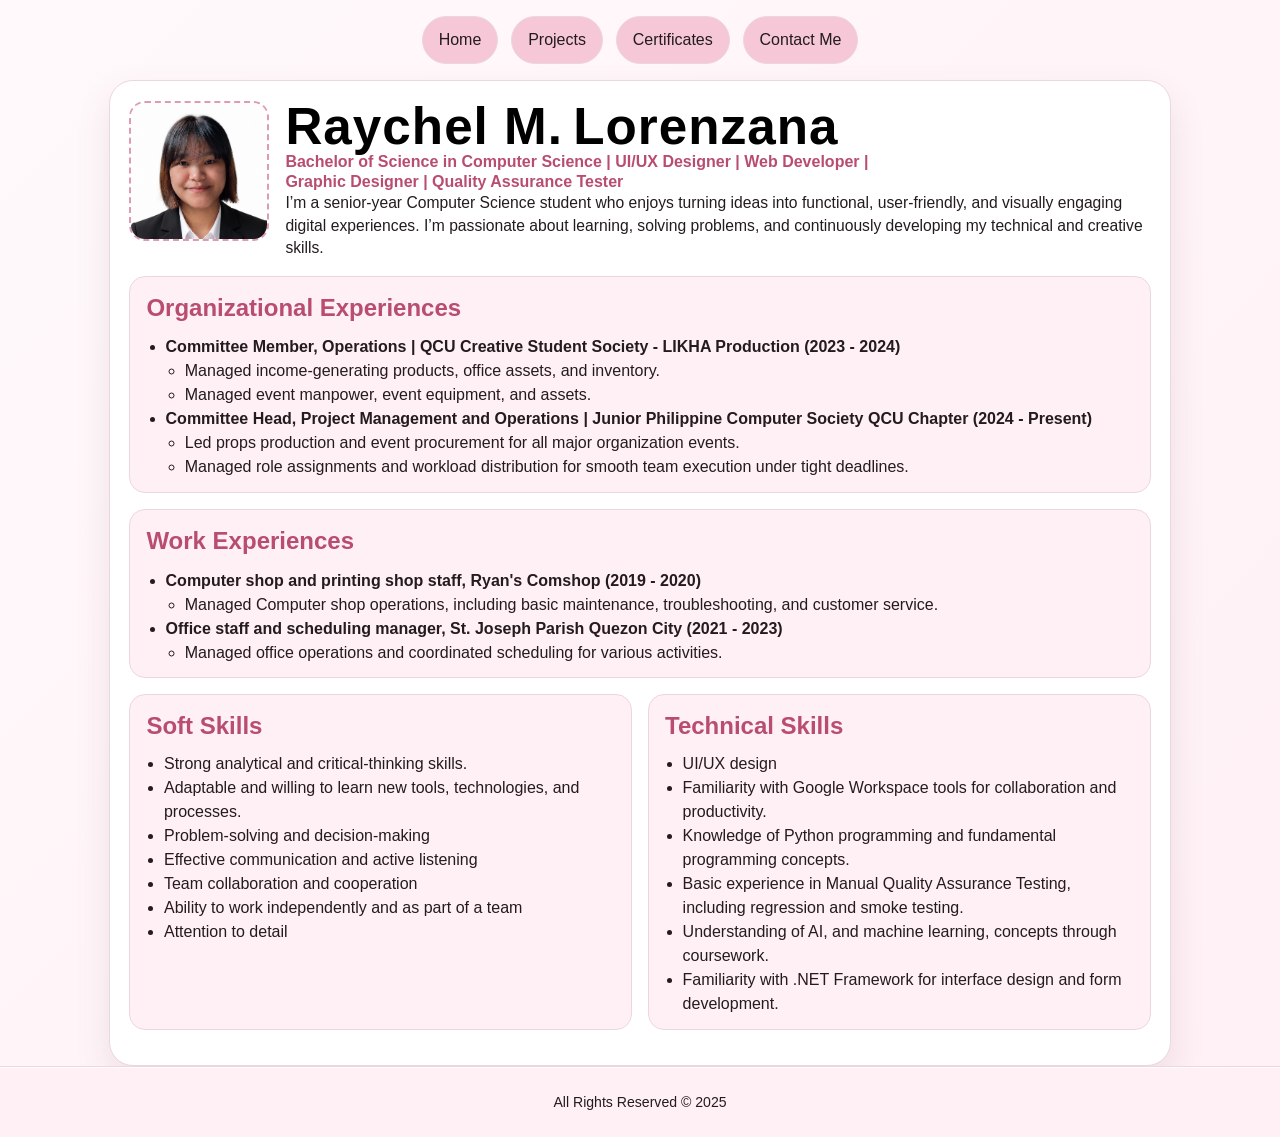
<file: index.html>
<!DOCTYPE html>
<html lang="en">
<head>
  <meta charset="UTF-8">
  <meta name="viewport" content="width=device-width, initial-scale=1.0">
  <title>My Portfolio Website</title>
  <link rel="stylesheet" href="style.css">
</head>
<body>
  <main class="portfolio-page">
    <nav class="top-nav">
      <a href="index.html">Home</a>
      <a href="Projects.html">Projects</a>
      <a href="Certificates.html">Certificates</a>
      <a href="ContactMe.html">Contact Me</a>
    </nav>

    <section class="profile-card">
      <div class="profile-main">
        <div class="photo-side">
          <img src="Lorenzana_formal ID pic.png" alt="Raychel M. Lorenzana" class="profile-image">
        </div>
        <div class="profile-header">
          <div class="profile-intro">
            <h1 class="profile-name"><span>Raychel M.</span><span>Lorenzana</span></h1>
            <p class="profile-copy">Bachelor of Science in Computer Science | UI/UX Designer | Web Developer |<br> Graphic Designer | Quality Assurance Tester</p>
            <p class="about-me">I’m a senior-year Computer Science student who enjoys turning ideas into functional, user-friendly, and visually engaging digital experiences. I’m passionate about learning, solving problems, and continuously developing my technical and creative skills.</p>
          </div>
        </div>
      </div>

      <div class="experience-box">
        <h2>Organizational Experiences</h2>
        <ul>
          <li><b>Committee Member, Operations | QCU Creative Student Society - LIKHA Production (2023 - 2024)</b>
            <ul>
              <li>Managed income-generating products, office assets, and inventory.</li>
              <li>Managed event manpower, event equipment, and assets.</li>
            </ul>
          </li>
          <li><b>Committee Head, Project Management and Operations | Junior Philippine Computer Society QCU Chapter (2024 - Present)</b>
            <ul>
              <li>Led props production and event procurement for all major organization events.</li>
              <li>Managed role assignments and workload distribution for smooth team execution under tight deadlines.</li>
            </ul>
          </li>
        </ul>
      </div>

      <div class="experience-box">
        <h2>Work Experiences</h2>
        <ul>
          <li><b>Computer shop and printing shop staff, Ryan's Comshop (2019 - 2020)</b></li>
          <ul>
            <li>Managed Computer shop operations, including basic maintenance, troubleshooting, and customer service.</li>
          </ul>
          <li><b>Office staff and scheduling manager, St. Joseph Parish Quezon City (2021 - 2023)</b></li>
          <ul>
            <li>Managed office operations and coordinated scheduling for various activities.</li>
          </ul>
        </ul>
      </div>

      <section class="skills-section">
        <div class="skills-column">
          <h2>Soft Skills</h2>
          <ul>
            <li>Strong analytical and critical-thinking skills. </li>
            <li>Adaptable and willing to learn new tools, technologies, and processes.  </li>
            <li>Problem-solving and decision-making</li>
            <li>Effective communication and active listening</li>
            <li>Team collaboration and cooperation</li>
            <li>Ability to work independently and as part of a team</li>
            <li>Attention to detail</li>
          </ul>
        </div>
        <div class="skills-column">
          <h2>Technical Skills</h2>
          <ul>
            <li>UI/UX design</li>
            <li>Familiarity with Google Workspace tools for collaboration and productivity. </li>
            <li>Knowledge of Python programming and fundamental programming concepts. </li>
            <li>Basic experience in Manual Quality Assurance Testing, including regression and smoke testing. </li>
            <li>Understanding of AI, and  machine learning, concepts through coursework. </li>
            <li>Familiarity with .NET Framework for interface design and form development.  </li>
          </ul>
        </div>
      </section>
    </section>
  </main>

  <footer class="site-footer">
    <p>All Rights Reserved © 2025</p>
  </footer>
</body>
</html>
</file>
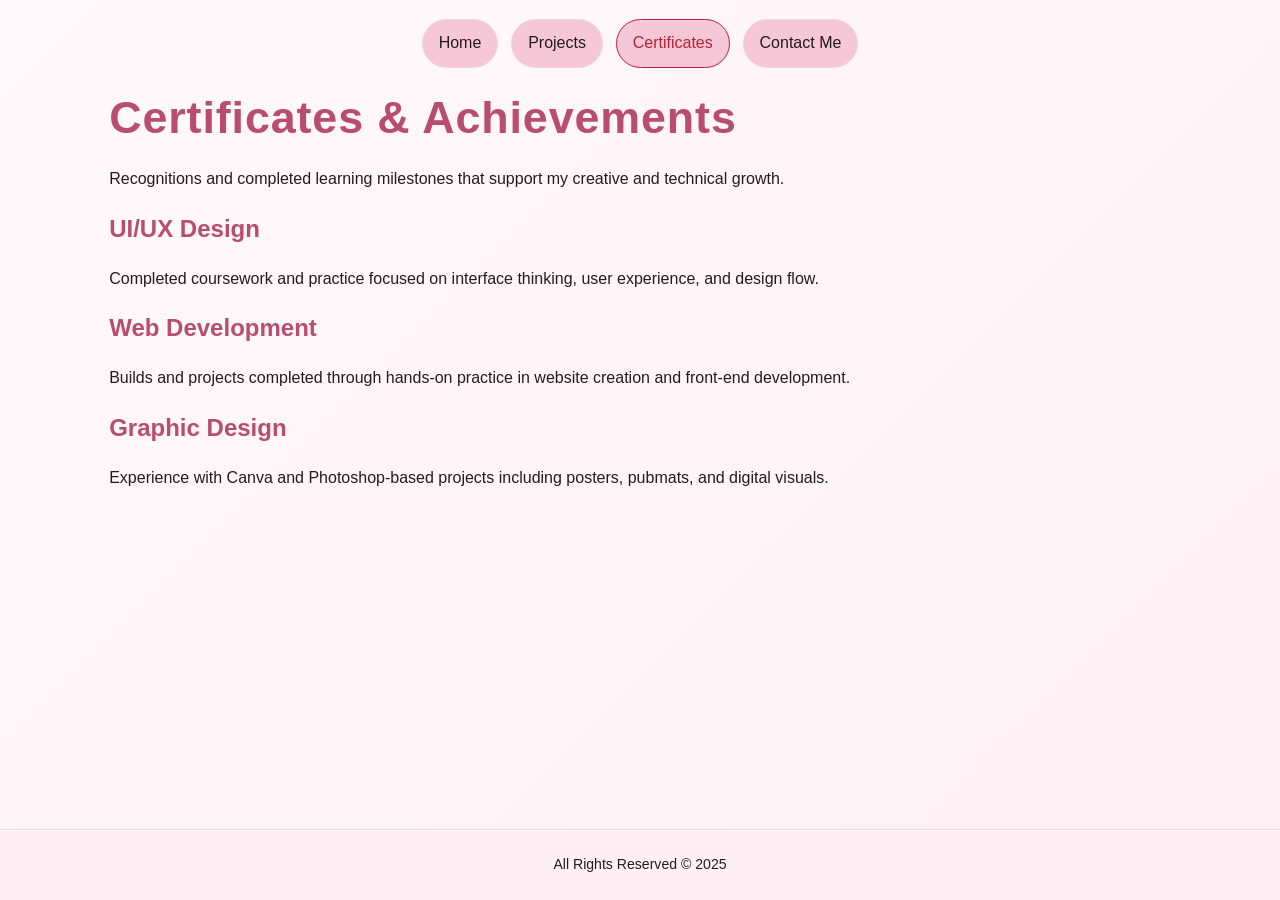
<file: Certificates.html>
<!DOCTYPE html>
<html lang="en">
<head>
  <meta charset="UTF-8">
  <meta name="viewport" content="width=device-width, initial-scale=1.0">
  <title>Certificates | Raychel M. Lorenzana</title>
  <link rel="stylesheet" href="style.css">
</head>
<body>
  <main class="page-shell">
    <nav class="top-nav">
      <a href="index.html">Home</a>
      <a href="Projects.html">Projects</a>
      <a href="Certificates.html" class="active">Certificates</a>
      <a href="ContactMe.html">Contact Me</a>
    </nav>

    <header class="page-header">
      <h1>Certificates & Achievements</h1>
      <p>Recognitions and completed learning milestones that support my creative and technical growth.</p>
    </header>

    <section class="projects-grid">
      <article class="project-card">
        <h2>UI/UX Design</h2>
        <p>Completed coursework and practice focused on interface thinking, user experience, and design flow.</p>
      </article>

      <article class="project-card">
        <h2>Web Development</h2>
        <p>Builds and projects completed through hands-on practice in website creation and front-end development.</p>
      </article>

      <article class="project-card">
        <h2>Graphic Design</h2>
        <p>Experience with Canva and Photoshop-based projects including posters, pubmats, and digital visuals.</p>
      </article>
    </section>
  </main>

  <footer class="site-footer">
    <p>All Rights Reserved © 2025</p>
  </footer>
</body>
</html>
</file>
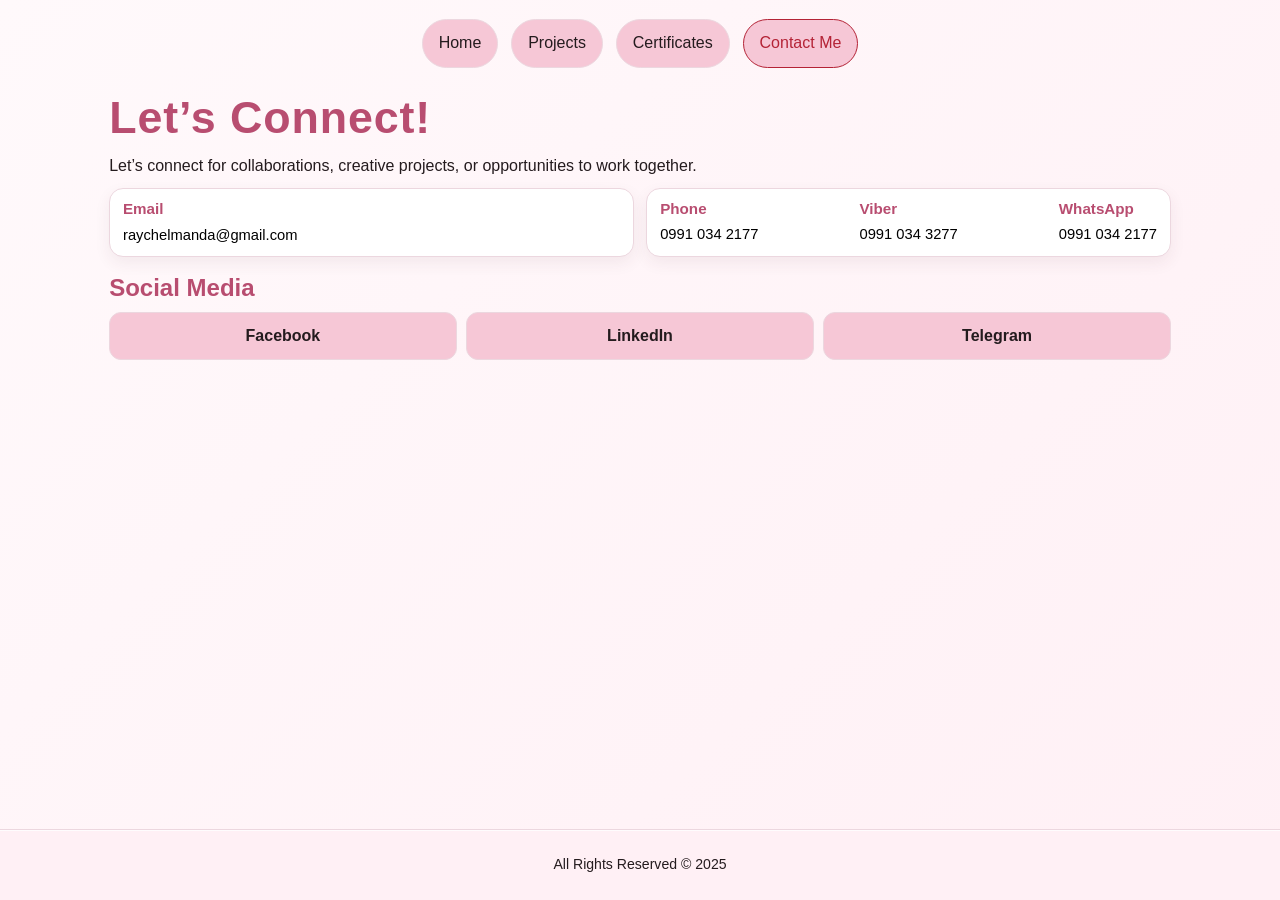
<file: ContactMe.html>
<!DOCTYPE html>
<html lang="en">
<head>
  <meta charset="UTF-8">
  <meta name="viewport" content="width=device-width, initial-scale=1.0">
  <title>Contact Me | Raychel M. Lorenzana</title>
  <link rel="stylesheet" href="style.css">
</head>
<body>
  <main class="page-shell">
    <nav class="top-nav">
      <a href="index.html">Home</a>
      <a href="Projects.html">Projects</a>
      <a href="Certificates.html">Certificates</a>
      <a href="ContactMe.html" class="active">Contact Me</a>
    </nav>

    <header class="page-header compact-header">
      <h1>Let’s Connect!</h1>
      <p>Let’s connect for collaborations, creative projects, or opportunities to work together.</p>
    </header>

    <section class="contact-grid">
      <article class="project-card">
        <h2>Email</h2>
        <p><a href="mailto:raychelmanda@gmail.com">raychelmanda@gmail.com</a></p>
      </article>

      <article class="project-card">
        <div class="phone-contacts">
          <div class="phone-contact">
            <h2>Phone</h2>
            <a href="tel:+639910342177">0991 034 2177</a>
          </div>
          <div class="phone-contact">
            <h2>Viber</h2>
            <a href="tel:+639910343277">0991 034 3277</a>
          </div>
          <div class="phone-contact">
            <h2>WhatsApp</h2>
            <a href="https://wa.me/639910342177">0991 034 2177</a>
          </div>
        </div>
      </article>
    </section>

    <section class="social-section">
      <h2>Social Media</h2>
      <div class="social-boxes">
        <a href="https://www.facebook.com/raychelmanda/" class="social-box">Facebook</a>
        <a href="https://www.linkedin.com/in/raychel-lorenzana-38733b428/" class="social-box">LinkedIn</a>
        <a href="https://t.me/+639910342177" class="social-box">Telegram</a>
      </div>
    </section>
  </main>

  <footer class="site-footer">
    <p>All Rights Reserved © 2025</p>
  </footer>
</body>
</html>
</file>
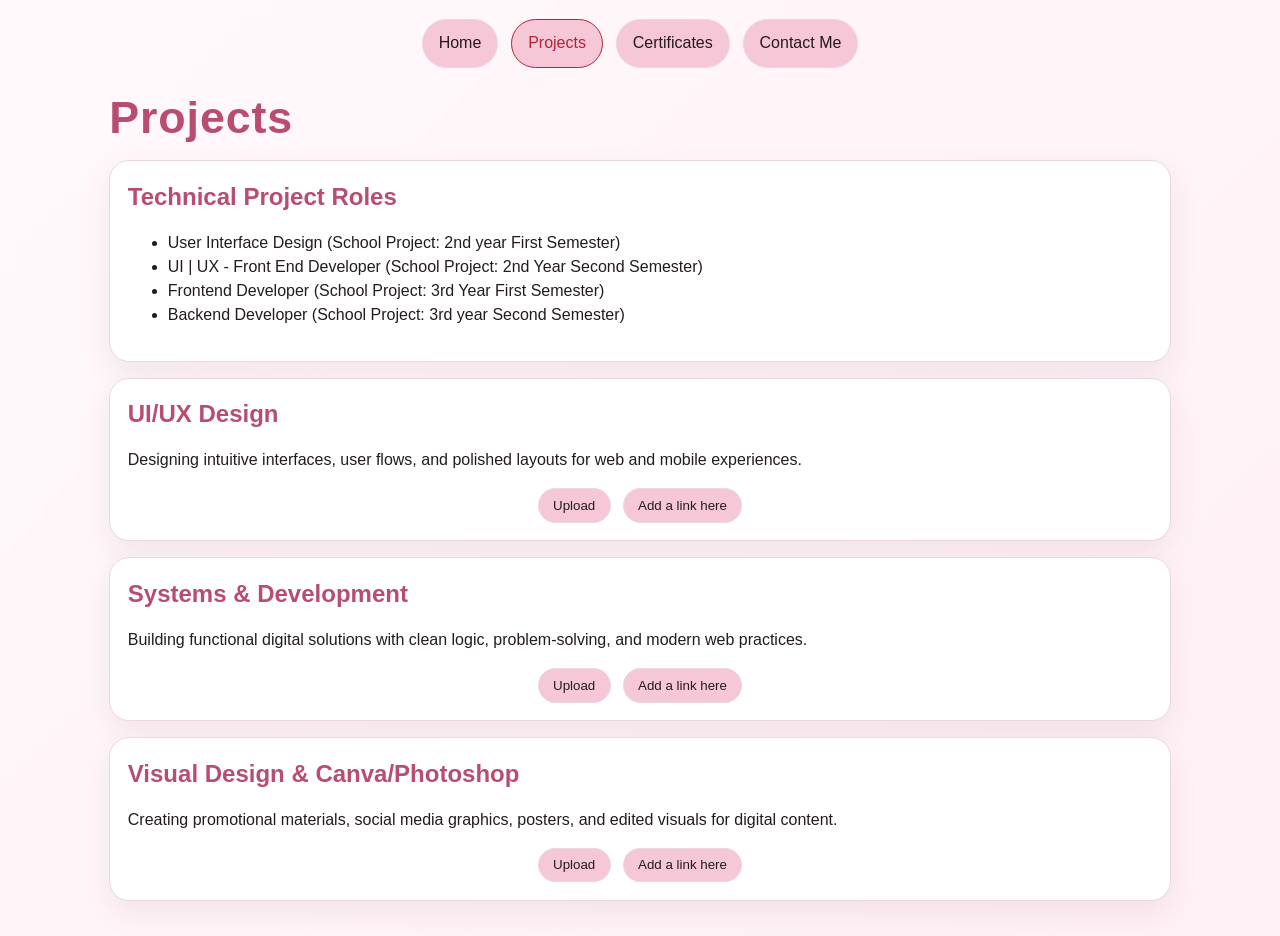
<file: Projects.html>
<!DOCTYPE html>
<html lang="en">
<head>
  <meta charset="UTF-8">
  <meta name="viewport" content="width=device-width, initial-scale=1.0">
  <title>Projects | Raychel M. Lorenzana</title>
  <link rel="stylesheet" href="style.css">
</head>
<body>
  <main class="page-shell">
    <nav class="top-nav">
      <a href="index.html">Home</a>
      <a href="Projects.html" class="active">Projects</a>
      <a href="Certificates.html">Certificates</a>
      <a href="ContactMe.html">Contact Me</a>
    </nav>

    <header class="page-header">
      <h1>Projects</h1>
    </header>

    <div class="project-section">
      <h2>Technical Project Roles</h2>
      <ul>
        <li>User Interface Design (School Project: 2nd year First Semester)</li>
        <li>UI | UX - Front End Developer (School Project: 2nd Year Second Semester)</li>
        <li>Frontend Developer (School Project: 3rd Year First Semester)</li>
        <li>Backend Developer (School Project: 3rd year Second Semester)</li>
      </ul>
    </div>

    <section class="project-section" data-section="uiux">
      <h2>UI/UX Design</h2>
      <p>Designing intuitive interfaces, user flows, and polished layouts for web and mobile experiences.</p>
      <div class="project-placeholder"></div>
      <div class="project-controls admin-only">
        <button type="button" class="admin-btn" data-action="upload" data-section="uiux">Upload</button>
        <button type="button" class="admin-btn" data-action="add-link" data-section="uiux">Add a link here</button>
      </div>
    </section>

    <section class="project-section" data-section="systems">
      <h2>Systems & Development</h2>
      <p>Building functional digital solutions with clean logic, problem-solving, and modern web practices.</p>
      <div class="project-placeholder"></div>
      <div class="project-controls admin-only">
        <button type="button" class="admin-btn" data-action="upload" data-section="systems">Upload</button>
        <button type="button" class="admin-btn" data-action="add-link" data-section="systems">Add a link here</button>
      </div>
    </section>

    <section class="project-section" data-section="visual">
      <h2>Visual Design & Canva/Photoshop</h2>
      <p>Creating promotional materials, social media graphics, posters, and edited visuals for digital content.</p>
      <div class="project-placeholder"></div>
      <div class="project-controls admin-only">
        <button type="button" class="admin-btn" data-action="upload" data-section="visual">Upload</button>
        <button type="button" class="admin-btn" data-action="add-link" data-section="visual">Add a link here</button>
      </div>
    </section>

  </main>

  <script>
    (function() {
      const ADMIN_SECRET = 'portfolio-admin-2026';
      const params = new URLSearchParams(window.location.search);
      const adminCode = params.get('admin');
      const isAdmin = adminCode === ADMIN_SECRET;
      if (!isAdmin) {
        return;
      }

      function attachAdminEvents(button) {
        button.addEventListener('click', function () {
          const section = this.dataset.section;
          const action = this.dataset.action;
          const placeholder = document.querySelector(`.project-section[data-section="${section}"] .project-placeholder`);
          if (!placeholder) return;

          if (action === 'add-link') {
            const url = prompt('Enter the project link URL');
            if (!url) return;
            const text = prompt('Enter the link text', 'View project');
            const link = document.createElement('a');
            link.href = url;
            link.textContent = text || url;
            link.target = '_blank';
            link.rel = 'noopener';
            link.style.display = 'inline-block';
            link.style.marginTop = '0.75rem';
            link.style.color = 'var(--accent)';
            placeholder.appendChild(link);
          }

          if (action === 'upload') {
            const input = document.createElement('input');
            input.type = 'file';
            input.accept = 'image/*';
            input.style.display = 'none';
            input.addEventListener('change', function () {
              const file = this.files[0];
              if (!file) {
                input.remove();
                return;
              }
              const reader = new FileReader();
              reader.onload = function (event) {
                const img = document.createElement('img');
                img.src = event.target.result;
                img.alt = 'Project upload';
                img.style.maxWidth = '100%';
                img.style.borderRadius = '14px';
                img.style.marginTop = '1rem';
                placeholder.appendChild(img);
                input.remove();
              };
              reader.readAsDataURL(file);
            });
            document.body.appendChild(input);
            input.click();
          }
        });
      }

      function initializeAdminMode() {
        document.querySelectorAll('.admin-only').forEach(el => el.classList.add('visible'));
        document.querySelectorAll('.admin-btn').forEach(attachAdminEvents);
        document.querySelectorAll('.top-nav a').forEach(link => {
          const url = new URL(link.href, window.location.origin);
          url.searchParams.set('admin', ADMIN_SECRET);
          link.href = url.pathname + url.search;
        });
        window.history.replaceState({}, document.title, window.location.pathname + window.location.hash);
      }

      if (document.readyState === 'loading') {
        window.addEventListener('DOMContentLoaded', initializeAdminMode);
      } else {
        initializeAdminMode();
      }
    })();
  </script>
</body>
</html>
</file>
<file: style.css>
:root {
  --background: #fff9fb;
  --background-soft: #fff0f5;
  --text: #241b1e;
  --muted: #65545a;
  --accent: #b84d70;
  --accent-red: #b42336;
  --button: #f6c7d6;
  --button-hover: #eda9be;
  --card: #ffffff;
  --border: #ecd7df;
}

* {
  box-sizing: border-box;
}

html, body {
  margin: 0;
  padding: 0;
  min-height: 100vh;
}

body {
  font-family: Arial, sans-serif;
  background: linear-gradient(135deg, var(--background), var(--background-soft));
  color: var(--text);
  line-height: 1.5;
  display: flex;
  flex-direction: column;
  min-height: 100vh;
}

.page-shell,
.portfolio-page {
  max-width: 1100px;
  width: 100%;
  margin: 0 auto;
  flex: 1 0 auto;
  padding: 1rem 1.2rem 0;
}

.top-nav {
  display: flex;
  justify-content: center;
  gap: 0.8rem;
  flex-wrap: wrap;
  margin-bottom: 1rem;
}

.top-nav a {
  text-decoration: none;
  color: var(--text);
  background: var(--button);
  padding: 0.7rem 1rem;
  border-radius: 999px;
  border: 1px solid var(--border);
  transition: background 0.3s ease, transform 0.2s ease;
}

.top-nav a:hover {
  background: var(--button-hover);
  color: var(--text);
  transform: translateY(-1px);
}

.profile-card {
  display: grid;
  gap: 1rem;
  background: var(--card);
  border: 1px solid var(--border);
  border-radius: 24px;
  padding: 1.2rem;
  box-shadow: 0 16px 36px rgba(89, 40, 57, 0.1);
}

.profile-main {
  display: grid;
  grid-template-columns: 140px minmax(0, 1fr);
  align-items: start;
  gap: 1rem;
}

.photo-side {
  width: 140px;
}

.profile-image {
  width: 140px;
  height: 140px;
  object-fit: cover;
  border-radius: 16px;
  border: 2px dashed #df9bb0;
  display: block;
}

.profile-header {
  min-width: 0;
}

.profile-intro {
  display: grid;
  grid-template-columns: minmax(0, 1fr);
  grid-template-rows: auto auto auto;
  align-items: start;
  justify-items: stretch;
}

h1 {
  margin: 0 0 0.15rem;
  font-size: clamp(2rem, 4vw, 2.8rem);
  letter-spacing: 0.02em;
  color: var(--accent);
}

.profile-name {
  grid-column: 1;
  grid-row: 1;
  align-self: center;
  display: flex;
  align-items: center;
  gap: 0.2em;
  white-space: nowrap;
  margin: 0;
  font-size: 3.2rem;
  line-height: 1;
  color: #000000;
}

.profile-name span {
  white-space: nowrap;
}

h2 {
  color: var(--accent);
}

.profile-copy {
  grid-column: 1;
  grid-row: 2;
  width: 100%;
  min-width: 0;
  margin: 0;
  font-weight: 600;
  color: var(--accent);
  font-size: 1rem;
  line-height: 1.25;
  text-align: left;
}

.role-line {
  margin: 0.1rem 0;
  font-weight: 600;
  color: var(--accent);
}

.about-me {
  grid-column: 1;
  grid-row: 3;
  align-self: start;
  width: 100%;
  min-width: 0;
  margin: 0;
  line-height: 1.45;
  font-size: 0.98rem;
  color: var(--text);
  text-align: left;
}

.experience-box {
  background: var(--background-soft);
  border-radius: 16px;
  padding: 0.8rem 1rem;
  border: 1px solid var(--border);
}

.experience-box h2 {
  margin-top: 0;
  margin-bottom: 0.6rem;
}

.experience-box ul {
  margin: 0;
  padding-left: 1.2rem;
}

.page-shell {
  max-width: 1100px;
  margin: 0 auto;
  padding: 1.2rem;
}

.page-header {
  text-align: left;
  margin-bottom: 0.6rem;
}

.page-header h1 {
  margin-bottom: 0.2rem;
}

.compact-header p {
  margin: 0;
}

.contact-grid {
  display: grid;
  grid-template-columns: repeat(2, 1fr);
  gap: 0.8rem;
  margin-bottom: 0.8rem;
}

.contact-grid article {
  background: var(--card);
  border: 1px solid var(--border);
  border-radius: 14px;
  padding: 0.6rem 0.8rem;
  box-shadow: 0 6px 16px rgba(89, 40, 57, 0.07);
}

.contact-grid h2 {
  margin-top: 0;
  margin-bottom: 0.2rem;
  color: var(--accent);
  font-size: 0.95rem;
}

.contact-grid p {
  margin: 0;
  font-size: 0.92rem;
}

.phone-contacts {
  display: grid;
  grid-template-columns: repeat(3, minmax(0, 1fr));
  align-items: start;
  column-gap: 0.25rem;
  font-size: 0.92rem;
}

.phone-contact {
  display: flex;
  flex-direction: column;
  gap: 0.15rem;
  min-width: 0;
  white-space: nowrap;
}

.phone-contact h2 {
  margin: 0;
  font-size: 0.95rem;
}

.phone-contact:first-child {
  justify-self: start;
}

.phone-contact:nth-child(2) {
  justify-self: center;
}

.phone-contact:last-child {
  justify-self: end;
}

.contact-grid a {
  color: #000000;
  text-decoration: none;
}

.contact-grid a:hover {
  text-decoration: underline;
}

.social-section {
  margin-top: 0.2rem;
}

.social-section h2 {
  margin: 0 0 0.4rem;
  color: var(--accent);
}

.social-boxes {
  display: flex;
  gap: 0.6rem;
  flex-wrap: wrap;
}

.social-box {
  flex: 1 1 0;
  min-width: 110px;
  text-align: center;
  padding: 0.7rem 0.5rem;
  background: var(--button);
  border: 1px solid var(--border);
  border-radius: 12px;
  font-weight: 600;
  color: var(--text);
  text-decoration: none;
  display: inline-block;
}

.social-box:hover {
  background: var(--button-hover);
  color: var(--text);
}

.skills-section {
  display: grid;
  grid-template-columns: 1fr 1fr;
  gap: 1rem;
  margin-bottom: 1rem;
}

.skills-column {
  background: var(--background-soft);
  border: 1px solid var(--border);
  border-radius: 16px;
  padding: 0.8rem 1rem;
}

.skills-column h2 {
  margin-top: 0;
  margin-bottom: 0.5rem;
  color: var(--accent);
}

.skills-column ul {
  margin: 0;
  padding-left: 1.1rem;
}

.project-section {
  background: var(--card);
  border: 1px solid var(--border);
  border-radius: 20px;
  padding: 1.1rem;
  margin-bottom: 1rem;
  box-shadow: 0 12px 30px rgba(89, 40, 57, 0.08);
}

.project-section h2 {
  margin-top: 0;
  margin-bottom: 0.4rem;
  color: var(--accent);
}

.project-placeholder {
  margin-top: 0.8rem;
  min-height: 0;
  padding: 0;
  border: none;
  border-radius: 0;
  color: transparent;
  text-align: left;
  background: transparent;
}

.admin-only {
  display: none;
}

.admin-only.visible {
  display: flex;
  gap: 0.75rem;
  flex-wrap: wrap;
  justify-content: center;
  margin-top: 0.85rem;
}

.project-controls {
  display: flex;
  gap: 0.75rem;
  flex-wrap: wrap;
  justify-content: center;
}

.admin-btn {
  border: 1px solid var(--border);
  background: var(--button);
  color: var(--text);
  padding: 0.55rem 0.9rem;
  border-radius: 999px;
  cursor: pointer;
  transition: transform 0.2s ease, background 0.2s ease;
}

.admin-btn:hover {
  background: var(--button-hover);
  transform: translateY(-1px);
}

.top-nav a.active {
  background: var(--button);
  color: var(--accent-red);
  border-color: var(--accent-red);
}

.site-footer {
  text-align: center;
  margin: 0;
  padding: 0.65rem 0;
  color: var(--text);
  font-size: 0.88rem;
  background: var(--background-soft);
  border-top: 1px solid var(--border);
  width: 100%;
  box-shadow: inset 0 1px 0 rgba(255, 255, 255, 0.8);
  flex-shrink: 0;
}

@media (max-width: 900px) {
  .skills-section {
    grid-template-columns: 1fr;
  }
}

@media (max-width: 768px) {
  .page-shell,
  .portfolio-page {
    padding: 1rem;
  }

  .top-nav {
    gap: 0.5rem;
  }

  .top-nav a {
    padding: 0.6rem 0.8rem;
    font-size: 0.95rem;
  }

  .contact-grid {
    grid-template-columns: 1fr;
  }

  .social-boxes {
    flex-direction: column;
  }

  .social-box {
    min-width: 100%;
  }

  .profile-main {
    grid-template-columns: 110px minmax(0, 1fr);
    gap: 0.75rem;
  }

  .profile-name {
    font-size: 2.25rem;
  }

  .photo-side {
    width: 110px;
  }

  .profile-image {
    width: 110px;
    height: 110px;
  }

  .profile-card,
  .project-section,
  .skills-column,
  .page-shell {
    padding: 1rem;
  }

  .site-footer {
    margin: 0;
    font-size: 0.9rem;
  }
}

@media (max-width: 600px) {
  .profile-main {
    grid-template-columns: minmax(0, 1fr);
  }

  .profile-intro {
    grid-template-columns: minmax(0, 1fr);
    grid-template-rows: auto auto auto;
    column-gap: 0.75rem;
    row-gap: 0.4rem;
  }

  .profile-name {
    grid-column: 1;
    grid-row: 1;
    transform: none;
  }

  .profile-copy,
  .about-me {
    grid-column: 1;
    grid-row: auto;
  }

}

@media (max-width: 600px) {
  .phone-contacts {
    grid-template-columns: minmax(0, 1fr);
    row-gap: 0.3rem;
  }

  .phone-contact,
  .phone-contact:first-child,
  .phone-contact:nth-child(2),
  .phone-contact:last-child {
    justify-self: start;
  }
}

@media (max-width: 480px) {
  body {
    padding: 0.55rem;
  }

  h1 {
    font-size: 1.7rem;
  }

  .profile-name {
    font-size: 1.5rem;
  }

  .top-nav a {
    width: 100%;
    text-align: center;
  }

  .page-header h1 {
    font-size: 1.6rem;
  }
}

@media (max-width: 360px) {
  .profile-main {
    grid-template-columns: minmax(0, 1fr);
  }

  .profile-name {
    font-size: 1.2rem;
  }
}
</file>
